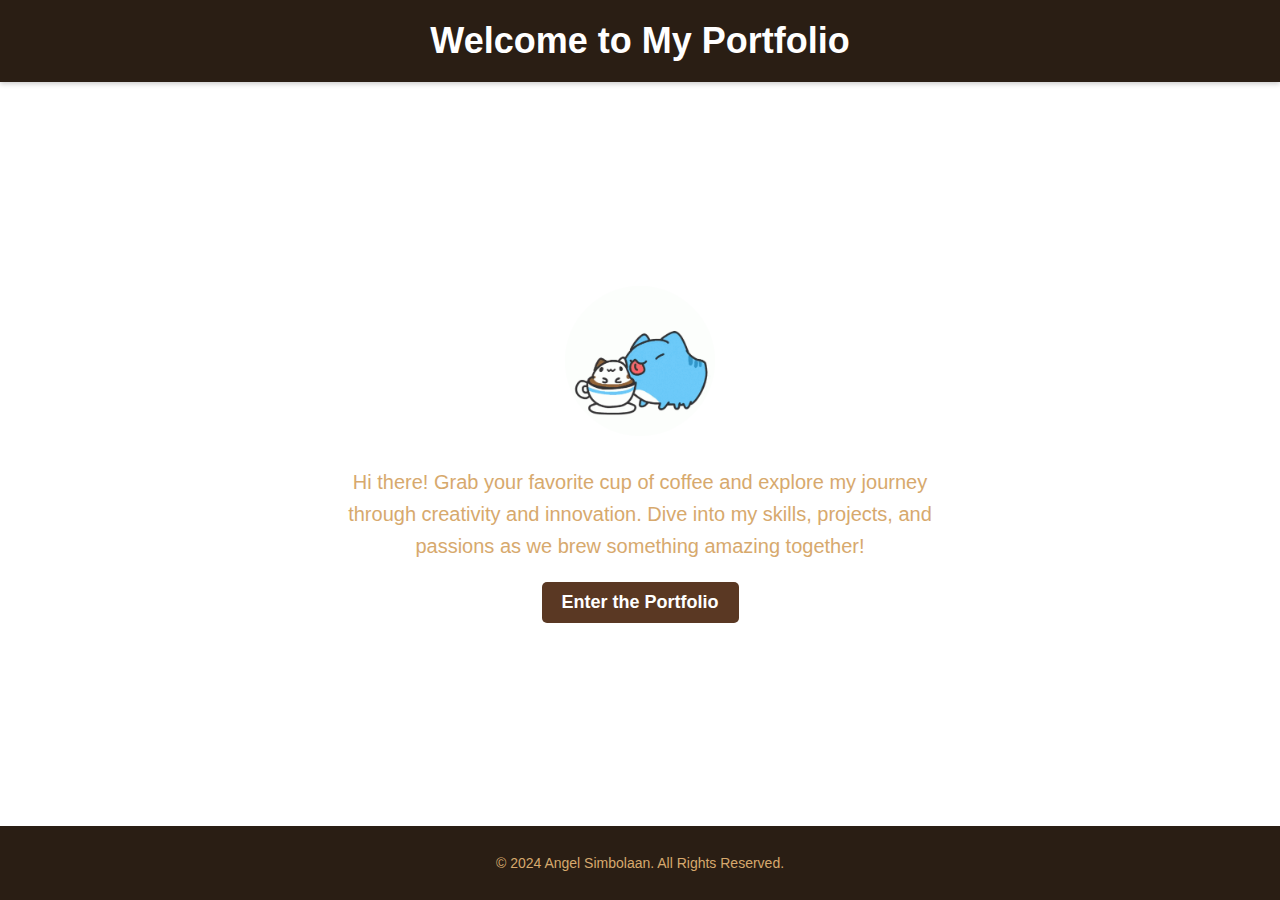
<file: Pages/index.html>
<!DOCTYPE html>
<html lang="en">
<head>
    <meta charset="UTF-8">
    <meta name="viewport" content="width=device-width, initial-scale=1.0">
    <title>Welcome - Coffee-Themed Portfolio</title>
</head>
<body style="margin: 0; padding: 0; font-family: 'Arial', sans-serif; background-color: #ffffff; color: #fff; text-align: center;">

    <div style="display: flex; flex-direction: column; justify-content: space-between; height: 100vh;">
        <!-- Header Section -->
        <header style="padding: 20px 0; background-color: #2a1e14; box-shadow: 0 2px 5px rgba(0, 0, 0, 0.2);">
            <h1 style="font-size: 36px; margin: 0;">Welcome to My Portfolio</h1>
        </header>
        
        <!-- Content Section -->
        <div style="flex: 1; display: flex; flex-direction: column; align-items: center; justify-content: center; padding: 20px;">
            <img src="img/cat-coffee2.gif" alt="Coffee Cup" style="width: 150px; height: 150px; margin-bottom: 20px; border-radius: 50%; object-fit: cover;">
            <p style="font-size: 20px; margin: 10px 0 20px; color: #d7a96d; max-width: 600px; line-height: 1.6;">
                Hi there! Grab your favorite cup of coffee and explore my journey through creativity and innovation. 
                Dive into my skills, projects, and passions as we brew something amazing together!
            </p>
            <a href="home.html" style="text-decoration: none; color: #fff; background-color: #5a3823; padding: 10px 20px; border-radius: 5px; font-size: 18px; font-weight: bold; transition: background-color 0.3s ease;">
                Enter the Portfolio
            </a>
        </div>
        
        <!-- Footer Section -->
        <footer style="background-color: #2a1e14; padding: 15px 0; color: #d7a96d; font-size: 14px;">
            <p>&copy; 2024 Angel Simbolaan. All Rights Reserved.</p>
        </footer>
    </div>
    <script src="script.js"></script>
</body>
</html>
</file>
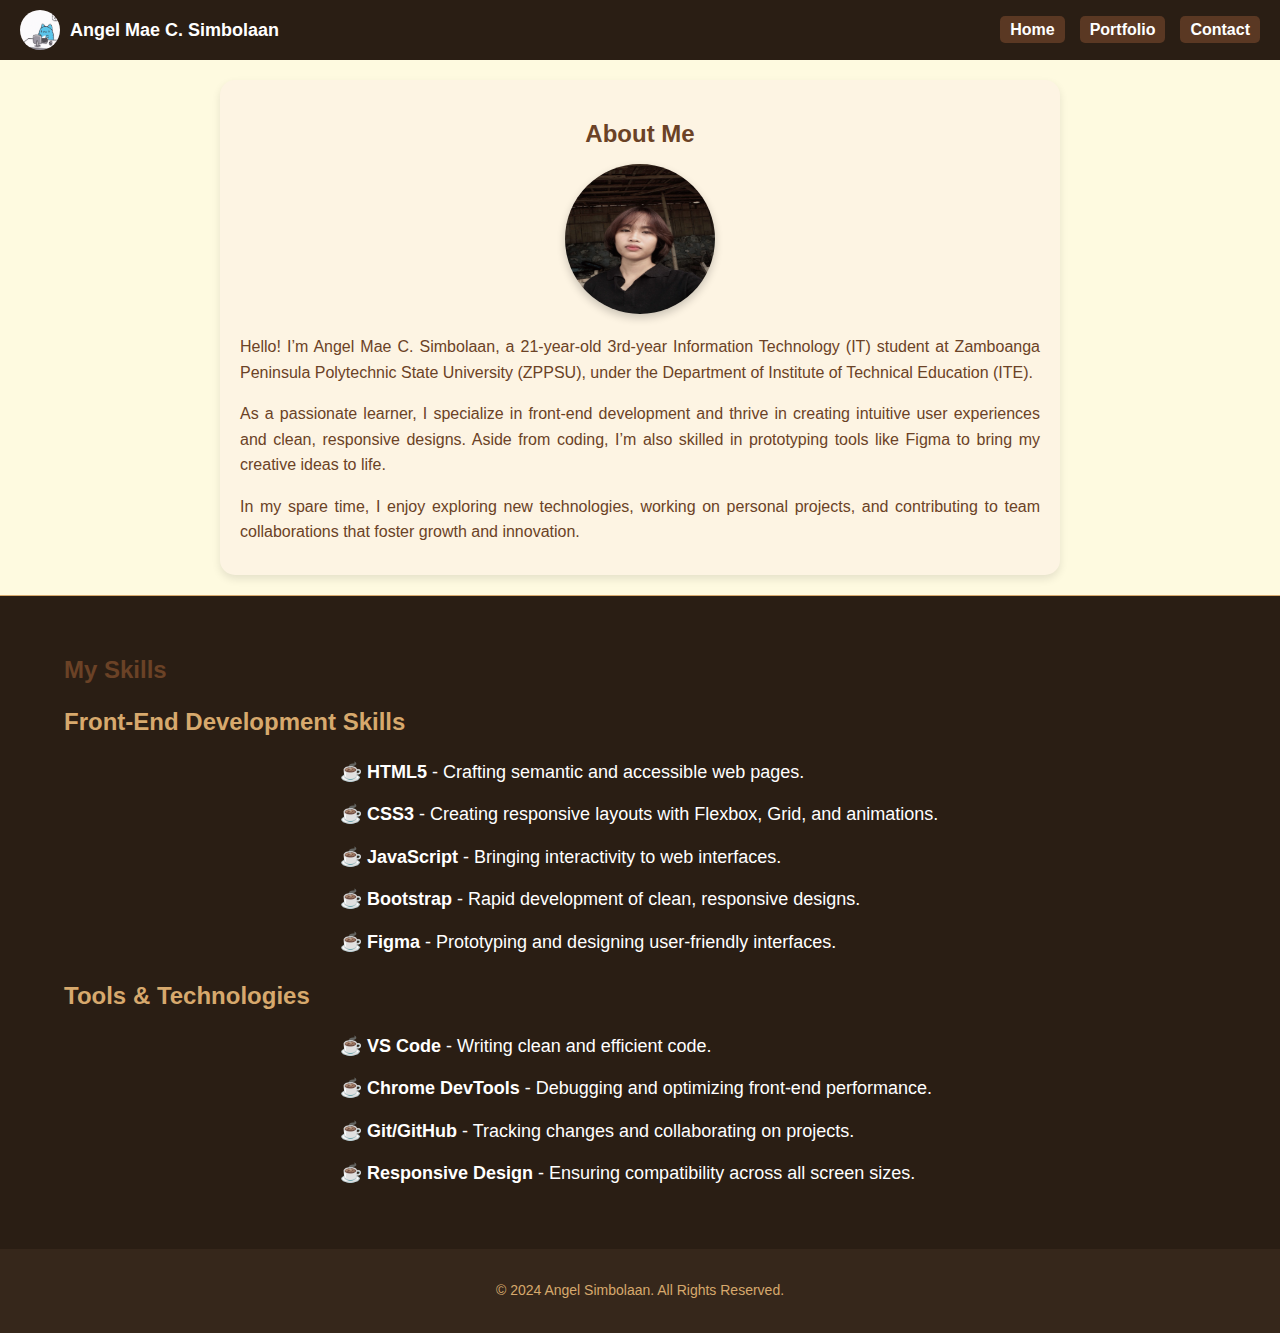
<file: Pages/about.html>
<!DOCTYPE html>
<html lang="en">
<head>
  <meta charset="UTF-8">
  <meta name="viewport" content="width=device-width, initial-scale=1.0">
  <title>About Me - Angel Mae C. Simbolaan</title>
  <link rel="stylesheet" href="styles.css">
</head>
<body>
  <nav class="navbar">
    <div class="logo-section">
      <img src="img/cat-coffee1.gif" alt="Cat Coffee" class="round-img">
      <a href="#" class="logo">Angel Mae C. Simbolaan</a>
    </div>
    <div class="hamburger" onclick="toggleMenu()">
      ☰
    </div>
    <ul class="nav-links">
      <li><a href="home.html" class="nav-button">Home</a></li>
      <li><a href="portfolio.html" class="nav-button">Portfolio</a></li>
      <li><a href="contact.html" class="nav-button">Contact</a></li>
    </ul>
  </nav>
  
  <section id="about" class="about">
    <div class="container">
      <h2>About Me</h2>
      <p>
        <img src="img/mypic.jpg" alt="Angel Mae C. Simbolaan" class="img">
        Hello! I’m Angel Mae C. Simbolaan, a 21-year-old 3rd-year Information Technology (IT) student at Zamboanga Peninsula Polytechnic State University (ZPPSU), under the Department of Institute of Technical Education (ITE).
      </p>
      <p>
        As a passionate learner, I specialize in front-end development and thrive in creating intuitive user experiences and clean, responsive designs. Aside from coding, I’m also skilled in prototyping tools like Figma to bring my creative ideas to life.
      </p>
      <p>
        In my spare time, I enjoy exploring new technologies, working on personal projects, and contributing to team collaborations that foster growth and innovation.
      </p>
    </div>
  </section>

  <section id="skills" class="skills">
    <div class="container">
      <h2>My Skills</h2>
      <h3>Front-End Development Skills</h3>
      <ul class="skills-list">
        <li>☕ <strong>HTML5</strong> - Crafting semantic and accessible web pages.</li>
        <li>☕ <strong>CSS3</strong> - Creating responsive layouts with Flexbox, Grid, and animations.</li>
        <li>☕ <strong>JavaScript</strong> - Bringing interactivity to web interfaces.</li>
        <li>☕ <strong>Bootstrap</strong> - Rapid development of clean, responsive designs.</li>
        <li>☕ <strong>Figma</strong> - Prototyping and designing user-friendly interfaces.</li>
      </ul>

      <h3>Tools & Technologies</h3>
      <ul class="skills-list">
        <li>☕ <strong>VS Code</strong> - Writing clean and efficient code.</li>
        <li>☕ <strong>Chrome DevTools</strong> - Debugging and optimizing front-end performance.</li>
        <li>☕ <strong>Git/GitHub</strong> - Tracking changes and collaborating on projects.</li>
        <li>☕ <strong>Responsive Design</strong> - Ensuring compatibility across all screen sizes.</li>
      </ul>
    </div>
  </section>
          <!-- Footer Section -->
          <footer style="background-color: #36271b; padding: 15px 0; color: #d7a96d; font-size: 14px;">
            <p>&copy; 2024 Angel Simbolaan. All Rights Reserved.</p>
        </footer>
        <script src="script.js"></script>
</body>
</html>
</file>
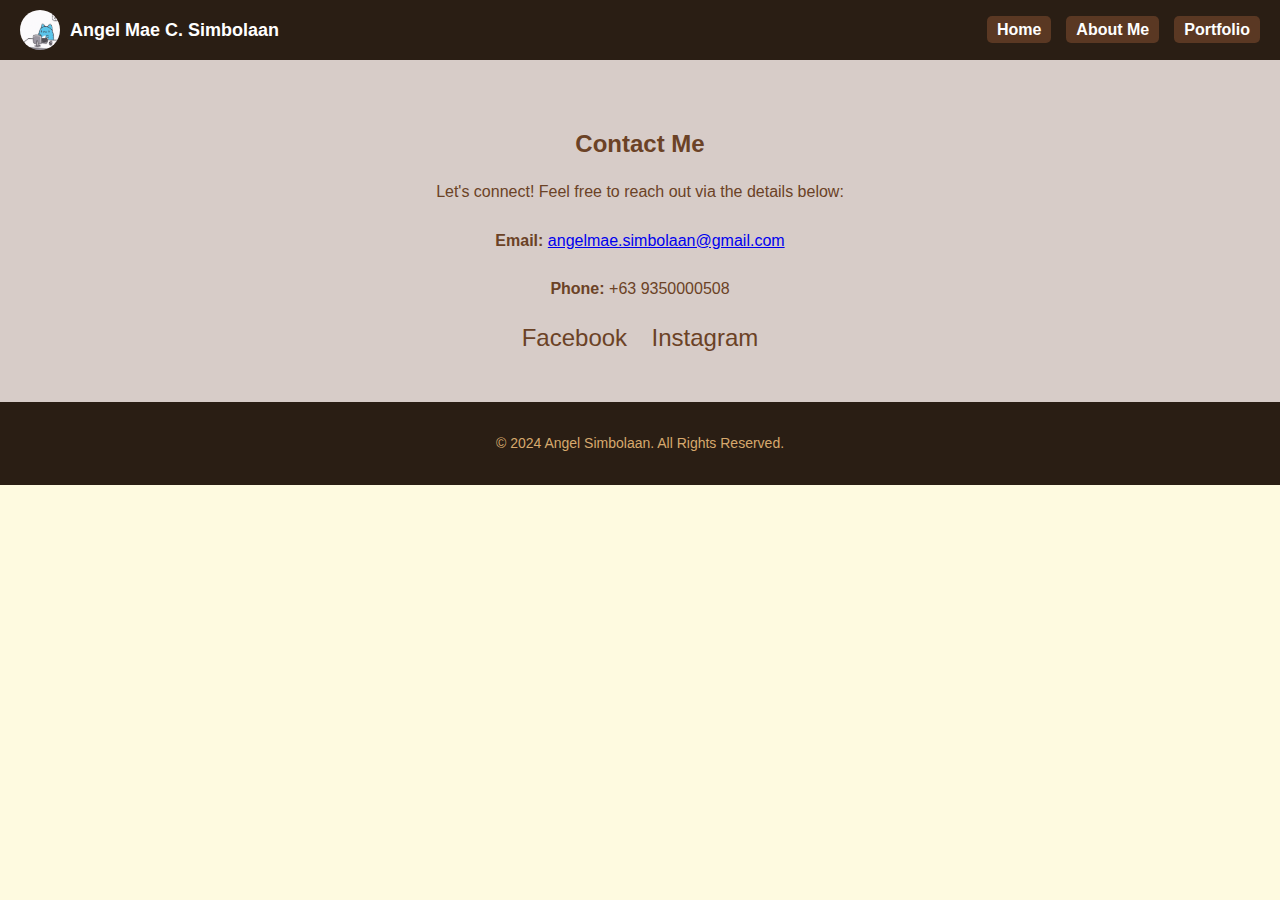
<file: Pages/contact.html>
<!DOCTYPE html>
<html lang="en">
<head>
  <meta charset="UTF-8">
  <meta name="viewport" content="width=device-width, initial-scale=1.0">
  <title>Contact - Angel Mae C. Simbolaan</title>
  <link rel="stylesheet" href="styles.css">
</head>
<body>
  <nav class="navbar">
    <div class="logo-section">
      <img src="img/cat-coffee1.gif" alt="Cat Coffee" class="round-img">
      <a href="#" class="logo">Angel Mae C. Simbolaan</a>
    </div>
    <div class="hamburger" onclick="toggleMenu()">
      ☰
    </div>
    <ul class="nav-links">
      <li><a href="home.html" class="nav-button">Home</a></li>
      <li><a href="about.html" class="nav-button">About Me</a></li>
      <li><a href="portfolio.html" class="nav-button">Portfolio</a></li>
    </ul>
  </nav>

  <section id="contact" class="contact">
    <div class="container">
      <h2>Contact Me</h2>
      <p>Let's connect! Feel free to reach out via the details below:</p>
      <div class="contact-details">
        <p><strong>Email:</strong> <a href="mailto:angelsimbolaan@gmail.com">angelmae.simbolaan@gmail.com</a></p>
        <p><strong>Phone:</strong> +63 9350000508</p>
      </div>
      <div class="social-links">
        <a href="https://www.facebook.com/krmwffy/" target="_blank">Facebook</a>
        <a href="https://www.instagram.com/krmwffy/" target="_blank">Instagram</a>
      </div>
    </div>
  </section>
          <!-- Footer Section -->
          <footer style="background-color: #2a1e14; padding: 15px 0; color: #d7a96d; font-size: 14px;">
            <p>&copy; 2024 Angel Simbolaan. All Rights Reserved.</p>
        </footer>
        <script src="script.js"></script>
</body>
</html>
</file>
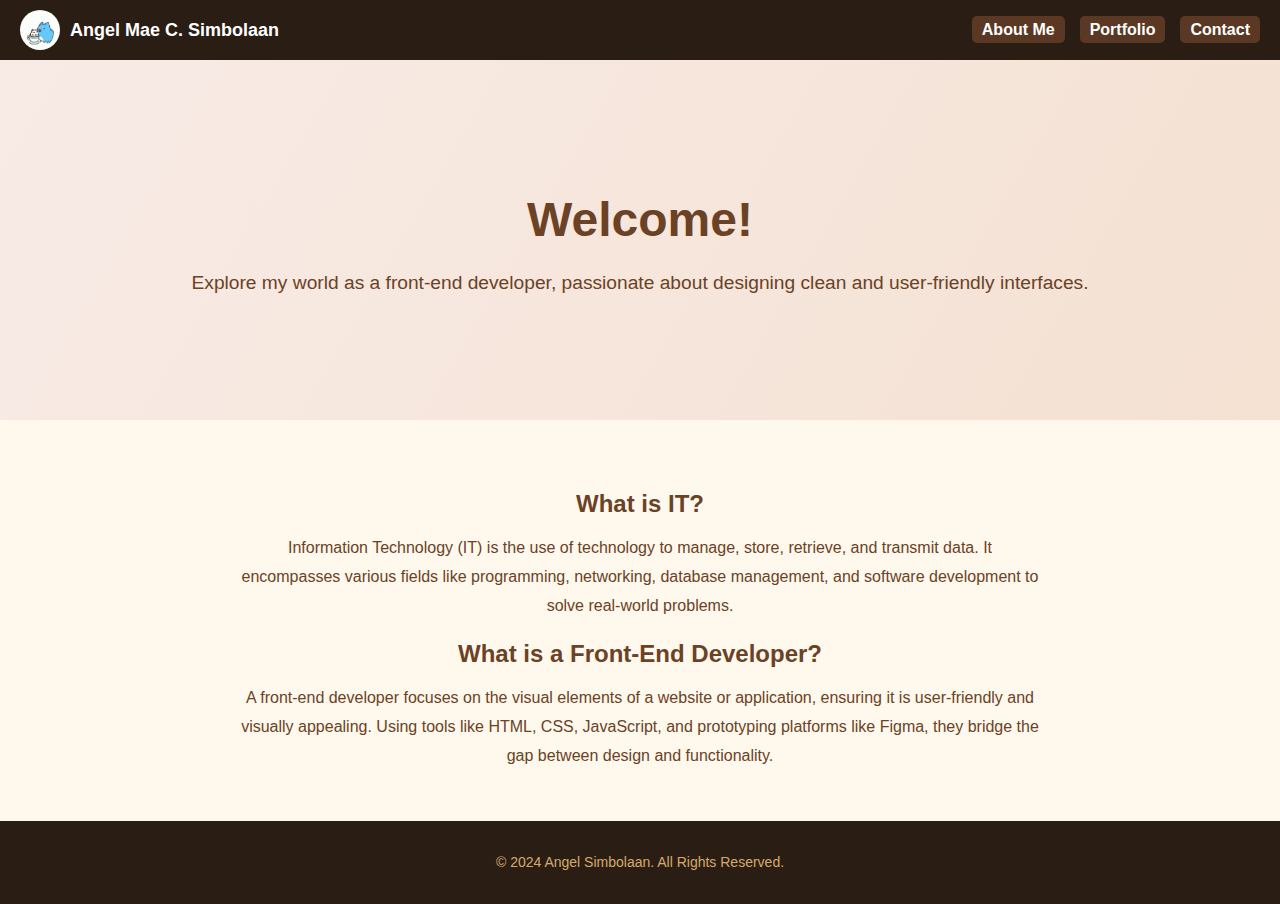
<file: Pages/home.html>
<!DOCTYPE html>
<html lang="en">
<head>
  <meta charset="UTF-8">
  <meta name="viewport" content="width=device-width, initial-scale=1.0">
  <title>Angel Mae C. Simbolaan</title>
  <link rel="stylesheet" href="styles.css">
</head>
<body>
  <nav class="navbar">
    <div class="logo-section">
      <img src="img/cat-coffee2.gif" alt="Cat Coffee" class="round-img">
      <a href="#" class="logo">Angel Mae C. Simbolaan</a>
    </div>
    <div class="hamburger" onclick="toggleMenu()">
      ☰
    </div>
    <ul class="nav-links">
      <li><a href="about.html" class="nav-button">About Me</a></li>
      <li><a href="portfolio.html" class="nav-button">Portfolio</a></li>
      <li><a href="contact.html" class="nav-button">Contact</a></li>
    </ul>
  </nav>

  <section class="hero">
    <div class="container">
      <h1>Welcome!</h1>
      <p>Explore my world as a front-end developer, passionate about designing clean and user-friendly interfaces.</p>
    </div>
  </section>

  <section id="it-info" class="it-info">
    <div class="container">
      <h2>What is IT?</h2>
      <p>Information Technology (IT) is the use of technology to manage, store, retrieve, and transmit data. It encompasses various fields like programming, networking, database management, and software development to solve real-world problems.</p>

      <h2>What is a Front-End Developer?</h2>
      <p>A front-end developer focuses on the visual elements of a website or application, ensuring it is user-friendly and visually appealing. Using tools like HTML, CSS, JavaScript, and prototyping platforms like Figma, they bridge the gap between design and functionality.</p>
    </div>
  </section>
          <!-- Footer Section -->
          <footer style="background-color: #2a1e14; padding: 15px 0; color: #d7a96d; font-size: 14px;">
            <p>&copy; 2024 Angel Simbolaan. All Rights Reserved.</p>
        </footer>
        <script src="script.js"></script>
</body>
</html>
</file>
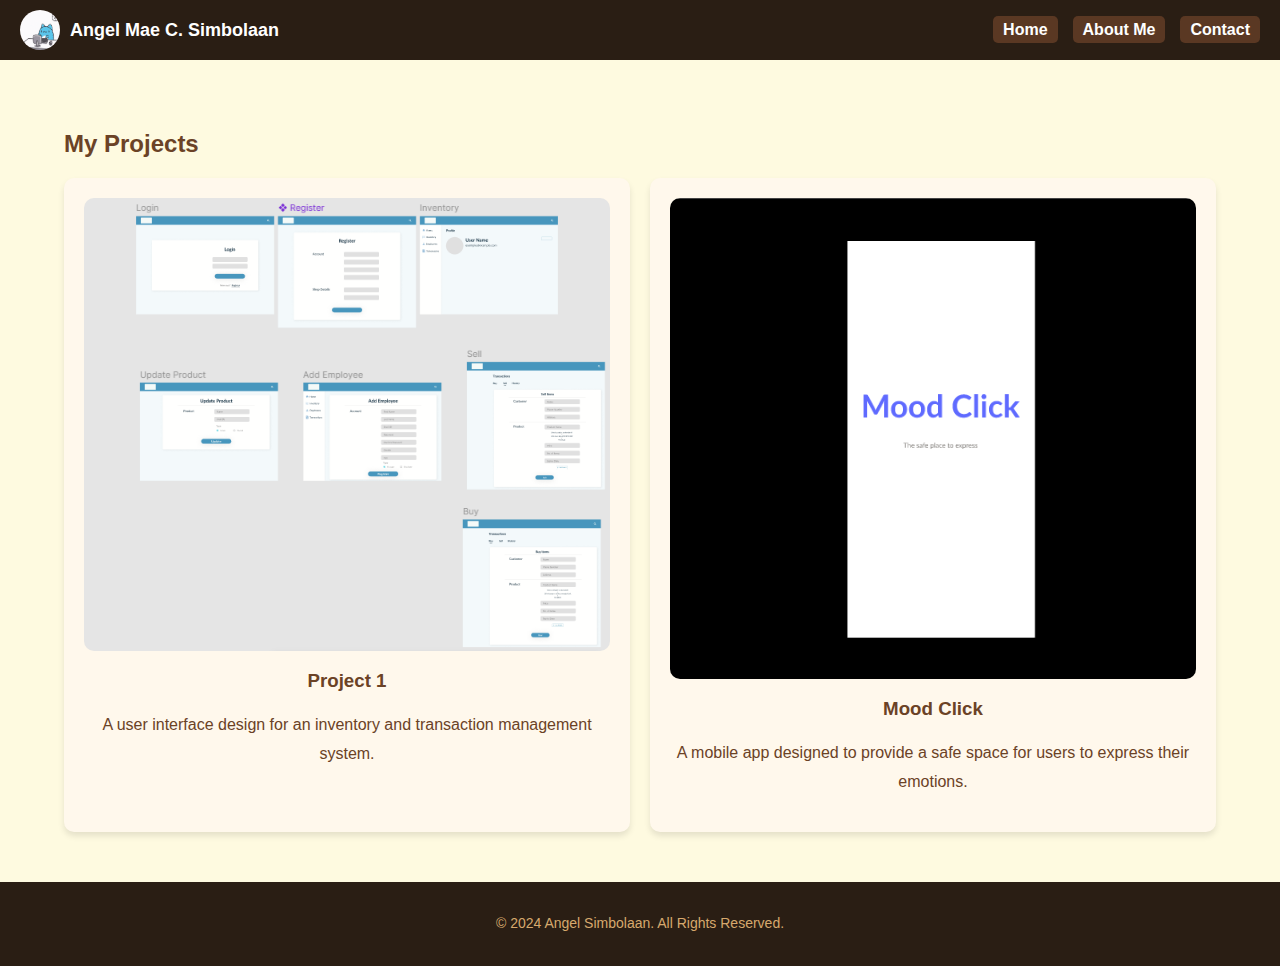
<file: Pages/portfolio.html>
<!DOCTYPE html>
<html lang="en">
<head>
  <meta charset="UTF-8">
  <meta name="viewport" content="width=device-width, initial-scale=1.0">
  <title>Portfolio - Angel Mae C. Simbolaan</title>
  <link rel="stylesheet" href="styles.css">
</head>
<body>
  <nav class="navbar">
    <div class="logo-section">
      <img src="img/cat-coffee1.gif" alt="Cat Coffee" class="round-img">
      <a href="#" class="logo">Angel Mae C. Simbolaan</a>
    </div>
    <div class="hamburger" onclick="toggleMenu()">
      ☰
    </div>
    <ul class="nav-links">
      <li><a href="home.html" class="nav-button">Home</a></li>
      <li><a href="about.html" class="nav-button">About Me</a></li>
      <li><a href="contact.html" class="nav-button">Contact</a></li>
    </ul>
  </nav>

  <section id="portfolio" class="portfolio">
    <div class="container">
      <h2>My Projects</h2>
      <div class="project-gallery">
        <!-- Project 1 -->
        <div class="project">
          <img src="img/project 1.png" alt="Store Inventory">
          <h3>Project 1</h3>
          <p>A user interface design for an inventory and transaction management system.</p>
        </div>
        <!-- Project 2 -->
        <div class="project">
          <img src="img/project 2.png" alt="Mood Click App">
          <h3>Mood Click</h3>
          <p>A mobile app designed to provide a safe space for users to express their emotions.</p>
        </div>
      </div>
    </div>
  </section>
          <!-- Footer Section -->
          <footer style="background-color: #2a1e14; padding: 15px 0; color: #d7a96d; font-size: 14px;">
            <p>&copy; 2024 Angel Simbolaan. All Rights Reserved.</p>
        </footer>
        <script src="script.js"></script>
</body>
</html>
</file>
<file: Pages/styles.css>
/* General Styles */
body {
  font-family: 'Arial', sans-serif;
  margin: 0;
  padding: 0;
  background-color: #fefae0;
  color: #6b4226;
  overflow-x: hidden;
}

.container {
  width: 90%;
  max-width: 1200px;
  margin: 0 auto;
}

h1, h2 {
  color: #6b4226;
  transition: color 0.3s ease;
}

h1:hover, h2:hover {
  color: #8d6e63;
}

p {
  line-height: 1.8;
}

/* Navbar */
.navbar {
  display: flex;
  align-items: center;
  justify-content: space-between;
  background-color: #2a1e14;
  padding: 10px 20px;
  color: white;
}

.logo-section {
  display: flex;
  align-items: center;
}

.round-img {
  width: 40px;
  height: 40px;
  border-radius: 50%;
  margin-right: 10px;
}

.logo {
  font-size: 18px;
  font-weight: bold;
  color: #fff;
  text-decoration: none;
}

.nav-links {
  display: flex;
  gap: 15px;
  list-style: none;
  margin: 0;
  padding: 0;
}

.nav-links a {
  text-decoration: none;
  color: white;
  font-size: 16px;
  font-weight: bold;
  padding: 5px 10px;
  background-color: #5a3823;
  border-radius: 5px;
  transition: background-color 0.3s ease;
}

.nav-links a:hover {
  background-color: #d7a96d;
  color: #2a1e14;
}

/* Hamburger Menu */
.hamburger {
  display: none;
  font-size: 24px;
  cursor: pointer;
}

/* Responsive Styles */
@media (max-width: 768px) {
  .nav-links {
    display: none;
    flex-direction: column;
    position: absolute;
    top: 60px;
    right: 0;
    background-color: #2a1e14;
    width: 100%;
    padding: 10px 0;
  }

  .nav-links.active {
    display: flex;
  }

  .hamburger {
    display: block;
  }
}

/* Hero Section */
.hero {
  text-align: center;
  padding: 100px 0;
  background: linear-gradient(120deg, #f8ebe6, #f4e1d2);
  color: #6b4226;
}

.hero h1 {
  font-size: 3rem;
  margin-bottom: 1rem;
  animation: zoomIn 1.5s ease;
}

.hero p {
  font-size: 1.2rem;
}

/* IT Info Section */
.it-info {
  padding: 50px 0;
  background-color: #fff8ec;
  text-align: center;
}

.it-info h2 {
  margin-bottom: 1rem;
}

.it-info p {
  max-width: 800px;
  margin: 0 auto;
  color: #6b4226;
}

.it-info img {
  width: 100px;
  height: auto;
  margin-top: 20px;
}

/* About Section */
.about .container {
  background-color: #fdf4e3; /* Light beige color */
  padding: 20px;
  border-radius: 15px;
  box-shadow: 0 4px 8px rgba(0, 0, 0, 0.1);
  max-width: 800px;
  margin: 20px auto;
  text-align: center; /* Center-align content */
}

.about h2 {
  text-align: center;
  margin-bottom: 15px;
}

.about p {
  margin-bottom: 10px;
  line-height: 1.6;
  text-align: justify; /* Align text nicely */
}

.about .img {
  display: block; /* Makes the image behave as a block element */
  margin: 0 auto 20px; /* Centers the image and adds bottom spacing */
  width: 150px; /* Set the desired size of the image */
  height: 150px; /* Keep the image square */
  border-radius: 50%; /* Makes the image round */
  box-shadow: 0 4px 8px rgba(0, 0, 0, 0.2); /* Optional: Add shadow for styling */
}


/* Portfolio Section */
.portfolio {
  padding: 50px 0;
}

.project-gallery {
  display: grid;
  grid-template-columns: repeat(auto-fit, minmax(300px, 1fr));
  gap: 20px;
}

.project {
  background-color: #fff8ec;
  padding: 20px;
  border-radius: 10px;
  box-shadow: 0 4px 6px rgba(0, 0, 0, 0.1);
  text-align: center;
  transition: transform 0.3s ease, box-shadow 0.3s ease;
}

.project:hover {
  transform: scale(1.05);
  box-shadow: 0 8px 12px rgba(0, 0, 0, 0.2);
}

.project img {
  max-width: 100%;
  border-radius: 10px;
}

.project h3 {
  margin-top: 15px;
  color: #6b4226;
}

/* Contact Section */
.contact {
  padding: 50px 0;
  background-color: #d7ccc8;
  color: #6b4226;
  text-align: center;
}

.contact p {
  margin-bottom: 20px;
}

.contact .cat-coffee-box {
  width: 100px;
  height: 100px;
  background-size: contain;
  background-position: center;
  background-repeat: no-repeat;
  margin: 30px auto;
  display: block;
  border: 2px solid #6b4226;
  border-radius: 10px;
  padding: 10px;
}

.contact img {
  display: block;
  margin: 20px auto;
  width: 120px;
}

.social-links a {
  color: #6b4226;
  text-decoration: none;
  margin: 0 10px;
  font-size: 1.5rem;
  transition: transform 0.3s ease, color 0.3s ease;
}

.social-links a:hover {
  color: #8d6e63;
  transform: rotate(10deg);
}

/* Footer */
footer {
  text-align: center;
  padding: 20px 0;
  background-color: #6b4226;
  color: #fff8ec;
  font-size: 0.9rem;
}
.skills-list {
  list-style: none;
  padding: 0;
  text-align: left;
  margin: 20px auto;
  font-size: 18px;
  line-height: 1.8;
  color: #fff;
  max-width: 600px;
}

.skills-list li {
  margin-bottom: 10px;
}

.skills {
  background-color: #2a1e14;
  padding: 40px 0;
  color: #fff;
  border-top: 1px solid #d7a96d;
}

.skills h3 {
  font-size: 24px;
  color: #d7a96d;
  margin-bottom: 10px;
}
</file>
